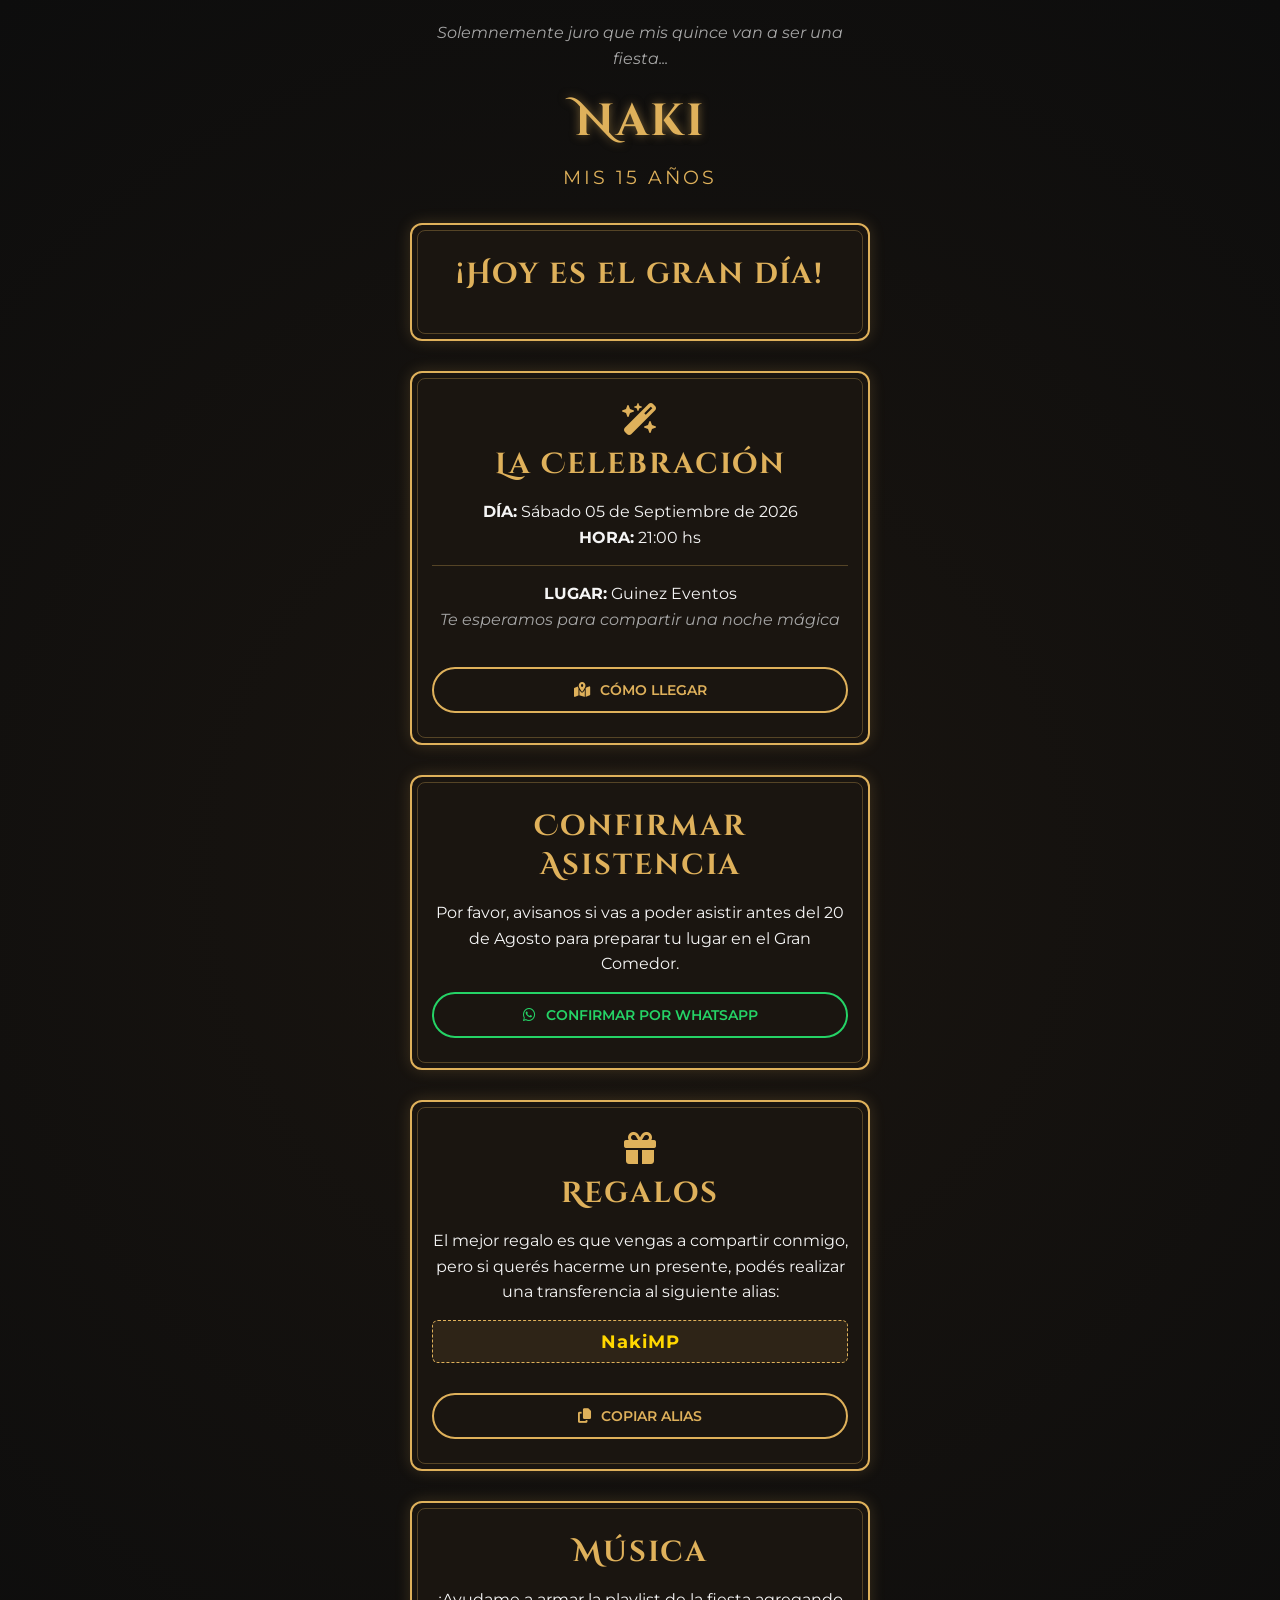
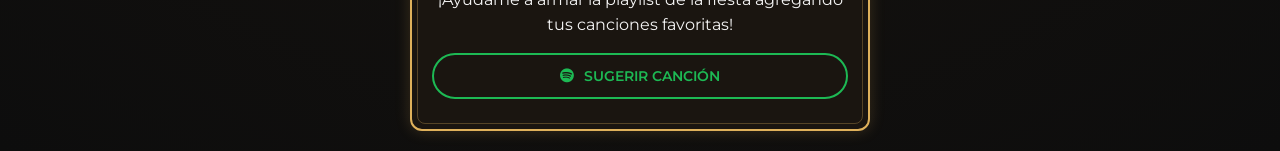
<file: Vers2.html>
<!DOCTYPE html>
<html lang="es">

<head>
    <meta charset="UTF-8">
    <meta name="viewport" content="width=device-width, initial-scale=1.0">
    <title>Mis 15 - Naki</title>
    <!-- Fuentes de Google: Se usan una tipografía mágica/antigua para títulos y una legible para texto -->
    <link
        href="https://fonts.googleapis.com/css2?family=Cinzel+Decorative:wght@700&family=Montserrat:wght@300;400;600&display=swap"
        rel="stylesheet">
    <!-- Iconos FontAwesome para los botones -->
    <link rel="stylesheet" href="https://cdnjs.cloudflare.com/ajax/libs/font-awesome/6.4.0/css/all.min.css">

    <style>
        /* Estilos Generales y Paleta de Colores de Hogwarts (Misterioso, Borgoña y Dorado) */
        :root {
            --bg-principal: #0d0d0d;
            --bg-tarjeta: #1a1510;
            --dorado: #dfb15b;
            --dorado-brillo: #ffd700;
            --texto-claro: #f5f5f5;
            --texto-oscuro: #a5a5a5;
            --borde-magico: 2px solid #dfb15b;
        }

        * {
            margin: 0;
            padding: 0;
            box-sizing: border-box;
        }

        body {
            font-family: 'Montserrat', sans-serif;
            background-color: var(--bg-principal);
            color: var(--texto-claro);
            text-align: center;
            background-image: radial-gradient(circle, rgba(26, 21, 16, 1) 0%, rgba(13, 13, 13, 1) 100%);
            overflow-x: hidden;
        }

        /* Contenedor Principal (Formato Mobile First, ideal para ver en celular) */
        .invitacion-container {
            max-width: 500px;
            margin: 0 auto;
            padding: 20px;
            min-height: 100vh;
            display: flex;
            flex-direction: column;
            gap: 30px;
        }

        /* Secciones de la Tarjeta */
        section {
            background-color: var(--bg-tarjeta);
            border: var(--borde-magico);
            border-radius: 12px;
            padding: 30px 20px;
            box-shadow: 0 0 15px rgba(223, 177, 91, 0.2);
            position: relative;
        }

        /* Detalles Estéticos Mágicos */
        section::before {
            content: '';
            position: absolute;
            top: 5px;
            left: 5px;
            right: 5px;
            bottom: 5px;
            border: 1px solid rgba(223, 177, 91, 0.3);
            border-radius: 8px;
            pointer-events: none;
        }

        /* Tipografías */
        h1,
        h2,
        h3 {
            font-family: 'Cinzel Decorative', serif;
            color: var(--dorado);
            letter-spacing: 2px;
        }

        h1 {
            font-size: 2.8rem;
            margin-bottom: 10px;
            text-shadow: 0 0 10px rgba(223, 177, 91, 0.5);
        }

        h2 {
            font-size: 1.8rem;
            margin-bottom: 15px;
        }

        p {
            font-size: 1rem;
            line-height: 1.6;
            color: var(--texto-claro);
        }

        .subtitulo {
            color: var(--texto-oscuro);
            font-style: italic;
            margin-bottom: 20px;
        }

        /* Botones Estilo Hogwarts */
        .btn {
            display: inline-flex;
            align-items: center;
            justify-content: center;
            gap: 10px;
            background-color: transparent;
            color: var(--dorado);
            border: var(--borde-magico);
            padding: 12px 25px;
            font-family: 'Montserrat', sans-serif;
            font-weight: 600;
            text-transform: uppercase;
            font-size: 0.9rem;
            border-radius: 50px;
            cursor: pointer;
            text-decoration: none;
            transition: all 0.3s ease;
            margin-top: 15px;
            width: 100%;
        }

        .btn:hover {
            background-color: var(--dorado);
            color: var(--bg-principal);
            box-shadow: 0 0 15px var(--dorado-brillo);
            transform: translateY(-2px);
        }

        /* Contador de Tiempo */
        .cuenta-regresiva {
            display: flex;
            justify-content: space-around;
            margin-top: 20px;
        }

        .tiempo-box {
            display: flex;
            flex-direction: column;
            align-items: center;
        }

        .tiempo-box span:first-child {
            font-size: 1.8rem;
            font-weight: bold;
            color: var(--dorado);
        }

        .tiempo-box span:last-child {
            font-size: 0.75rem;
            color: var(--texto-oscuro);
            text-transform: uppercase;
        }

        /* Estilos específicos para datos copiables */
        .alias-box {
            background-color: rgba(223, 177, 91, 0.1);
            border: 1px dashed var(--dorado);
            padding: 10px;
            margin: 15px 0;
            font-size: 1.1rem;
            font-weight: bold;
            letter-spacing: 1px;
            border-radius: 6px;
            color: var(--dorado-brillo);
        }


        /* ===========================
   PARTICLES
=========================== */

        #particles {
            position: fixed;

            top: 0;
            left: 0;

            width: 100%;
            height: 100%;

            pointer-events: none;

            z-index: 9999;
        }

        .magic-particle {
            position: absolute;

            width: 4px;
            height: 4px;

            background: var(--dorado);

            border-radius: 50%;

            animation: floatUp linear forwards;
        }

        @keyframes floatUp {

            from {
                transform: translateY(0);
                opacity: 1;
            }

            to {
                transform: translateY(-100vh);
                opacity: 0;
            }
        }
    </style>
</head>

<body>
    
<div id="particles"></div>
    <div class="invitacion-container">
        

        <!-- Portada de la Invitación -->
        <header>
            <p class="subtitulo">Solemnemente juro que mis quince van a ser una fiesta...</p>
            <h1>Naki</h1>
            <p style="font-size: 1.2rem; letter-spacing: 3px; color: var(--dorado);">MIS 15 AÑOS</p>
        </header>

        <!-- Cuenta Regresiva -->
        <section id="contador">
            <h2>Faltan sólo...</h2>
            <div class="cuenta-regresiva">
                <div class="tiempo-box"><span id="dias">00</span><span>Días</span></div>
                <div class="tiempo-box"><span id="horas">00</span><span>Hs</span></div>
                <div class="tiempo-box"><span id="minutos">00</span><span>Min</span></div>
                <div class="tiempo-box"><span id="segundos">00</span><span>Seg</span></div>
            </div>
        </section>

        <!-- Cuándo y Dónde -->
        <section id="detalles">
            <i class="fa-solid fa-wand-magic-sparkles"
                style="color: var(--dorado); font-size: 2rem; margin-bottom: 10px;"></i>
            <h2>La Celebración</h2>
            <p><strong>DÍA:</strong> Sábado 05 de Septiembre de 2026</p>
            <p><strong>HORA:</strong> 21:00 hs</p>
            <hr style="border: 0; border-top: 1px solid rgba(223, 177, 91, 0.3); margin: 15px 0;">
            <p><strong>LUGAR:</strong> Guinez Eventos</p>
            <p class="subtitulo">Te esperamos para compartir una noche mágica</p>

            <a href="https://maps.app.goo.gl/25PhPpqrFunmXeN98" target="_blank" class="btn">
                <i class="fa-solid fa-map-location-dot"></i> Cómo llegar
            </a>
        </section>

        <!-- Confirmación de Asistencia -->
        <section id="rsv p">
            <h2>Confirmar Asistencia</h2>
            <p>Por favor, avisanos si vas a poder asistir antes del 20 de Agosto para preparar tu lugar en el Gran
                Comedor.</p>

            <!-- Link directo a WhatsApp con mensaje personalizado pre-armado -->
            <a href="https://wa.me/5492664349020?text=Hola!%20Quiero%20confirmar%20mi%20asistencia%20al%20cumple%20de%20Naki%F0%9F%A7%AA%E2%9C%A8"
                target="_blank" class="btn" style="border-color: #25D366; color: #25D366;">
                <i class="fa-brands fa-whatsapp"></i> Confirmar por WhatsApp
            </a>
        </section>

        <!-- Regalos / Regalo Mágico -->
        <section id="regalos">
            <i class="fa-solid fa-gift" style="color: var(--dorado); font-size: 2rem; margin-bottom: 10px;"></i>
            <h2>Regalos</h2>
            <p>El mejor regalo es que vengas a compartir conmigo, pero si querés hacerme un presente, podés realizar una
                transferencia al siguiente alias:</p>

            <div class="alias-box" id="aliasTexto">NakiMP</div>

            <button onclick="copiarAlias()" class="btn">
                <i class="fa-solid fa-copy"></i> Copiar Alias
            </button>
        </section>

        <!-- Playlist de Spotify (A la espera del link) -->
        <section id="musica">
            <h2>Música</h2>
            <p>¡Ayudame a armar la playlist de la fiesta agregando tus canciones favoritas!</p>

            <!-- Reemplazar el '#' dentro de href cuando tengas la URL definitiva de la playlist -->
            <a href="#" target="_blank" class="btn" style="border-color: #1DB954; color: #1DB954;">
                <i class="fa-brands fa-spotify"></i> Sugerir Canción
            </a>
        </section>

    </div>

    <!-- Lógica en JavaScript para el Contador y el Botón de Copiar -->
    <script>
        // Configuración de la fecha del evento: 5 de Septiembre de 2026 a las 21:00
        const fechaEvento = new Date('September 5, 2026 21:00:00').getTime();

        const contadorIntervalo = setInterval(function () {
            const ahora = new Date().getTime();
            const distancia = fechaEvento - ahora;

            // Cálculos de tiempo para días, horas, minutos y segundos
            const dias = Math.floor(distancia / (1000 * 60 * 60 * 24));
            const horas = Math.floor((distancia % (1000 * 60 * 60 * 24)) / (1000 * 60 * 60));
            const minutos = Math.floor((distancia % (1000 * 60 * 60)) / (1000 * 60));
            const segundos = Math.floor((distancia % (1000 * 60)) / 1000);

            // Muestra los resultados en los elementos correspondientes
            document.getElementById("dias").innerHTML = dias < 10 ? "0" + dias : dias;
            document.getElementById("horas").innerHTML = horas < 10 ? "0" + horas : horas;
            document.getElementById("minutos").innerHTML = minutos < 10 ? "0" + minutos : minutos;
            document.getElementById("segundos").innerHTML = segundos < 10 ? "0" + segundos : segundos;

            // Si la cuenta regresiva termina
            if (distancia < 0) {
                clearInterval(contadorIntervalo);
                document.getElementById("contador").innerHTML = "<h2>¡Hoy es el gran día!</h2>";
            }
        }, 1000);

        // Función interactiva para copiar el alias automáticamente
        function copiarAlias() {
            const aliasTxt = document.getElementById("aliasTexto").innerText;
            navigator.clipboard.writeText(aliasTxt).then(() => {
                alert("¡Alias copiado al portapapeles exitosamente!");
            }).catch(err => {
                console.error('Error al copiar el alias: ', err);
            });
        }


        // =========================
        // PARTICULAS MAGICAS
        // =========================

        const particles =
            document.getElementById("particles");

        function createParticle() {

            const particle =
                document.createElement("div");

            particle.classList.add(
                "magic-particle"
            );

            particle.style.left =
                Math.random() * 100 + "%";

            particle.style.bottom =
                "-10px";

            particle.style.animationDuration =
                (Math.random() * 4 + 4) + "s";

            particle.style.opacity =
                Math.random();

            particles.appendChild(
                particle
            );

            setTimeout(() => {
                particle.remove();
            }, 8000);

        }

        setInterval(
            createParticle,
            200
        );
    </script>
</body>

</html>
</file>
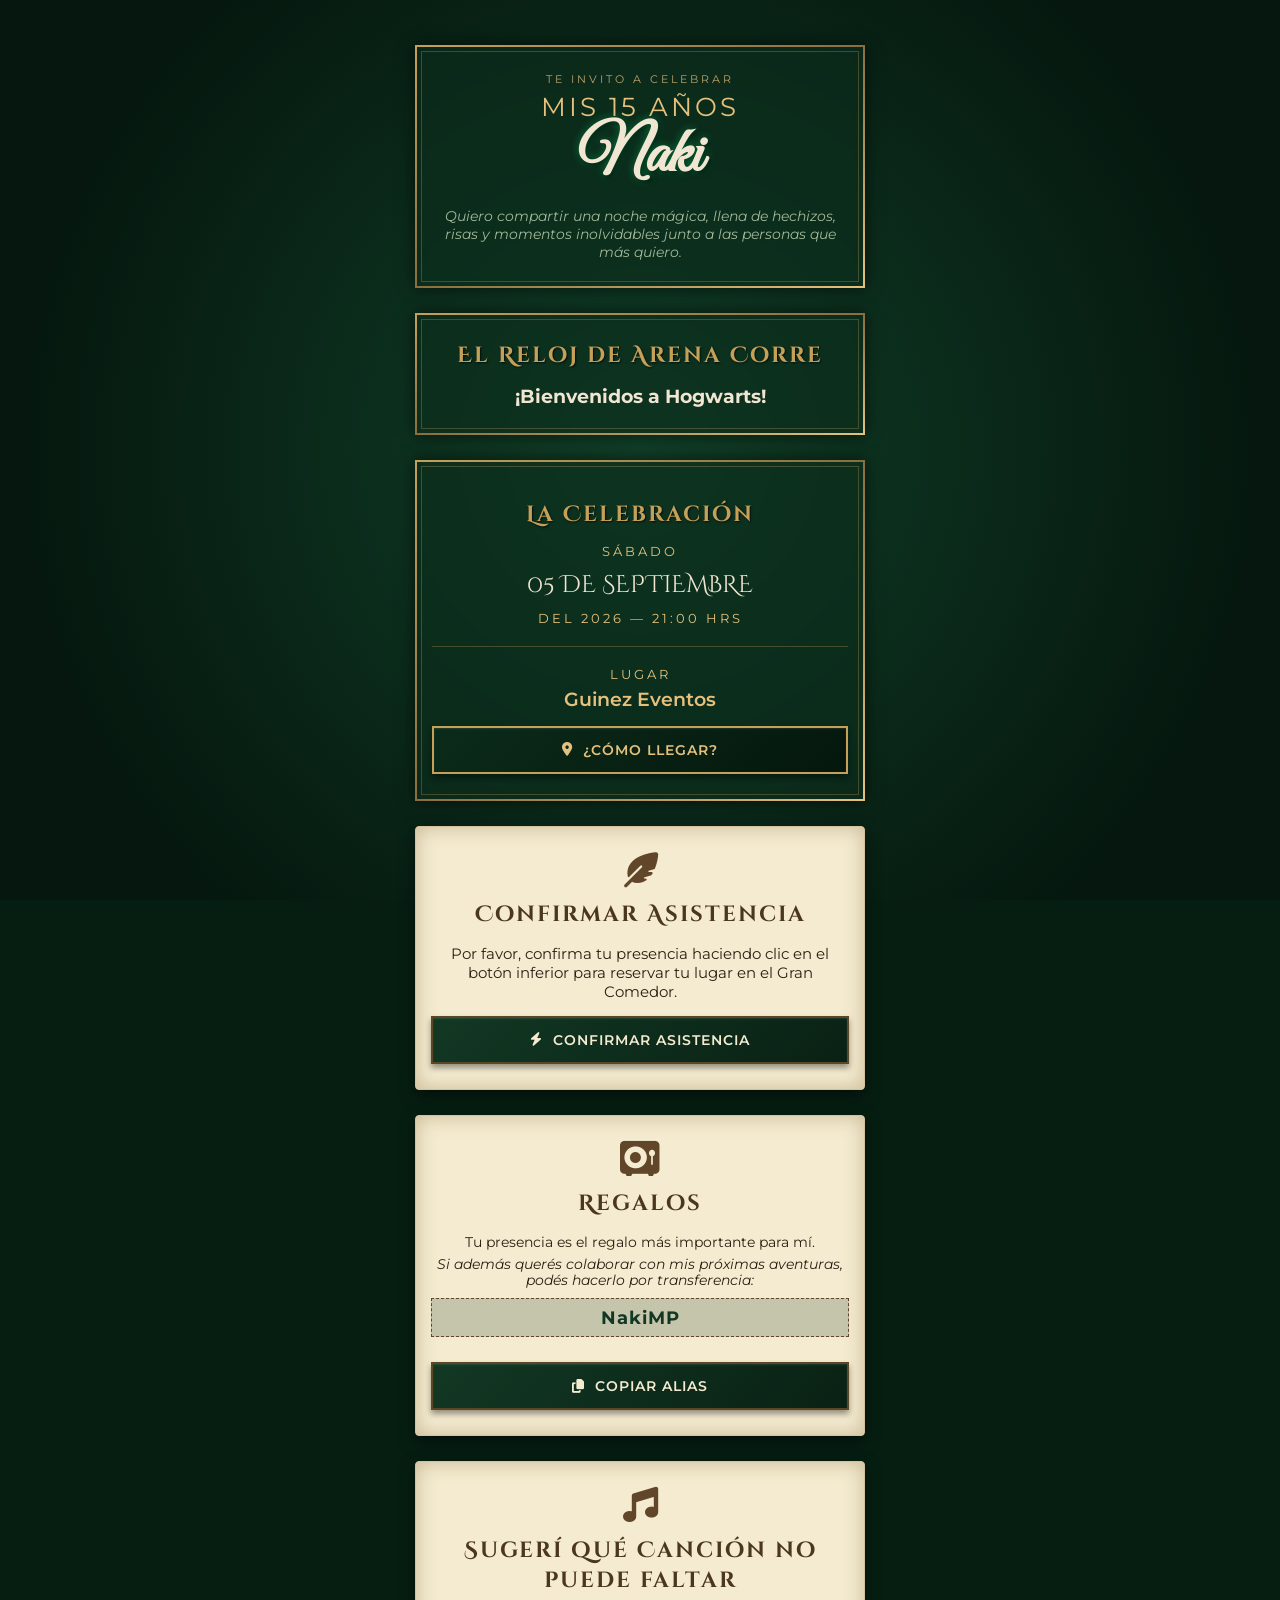
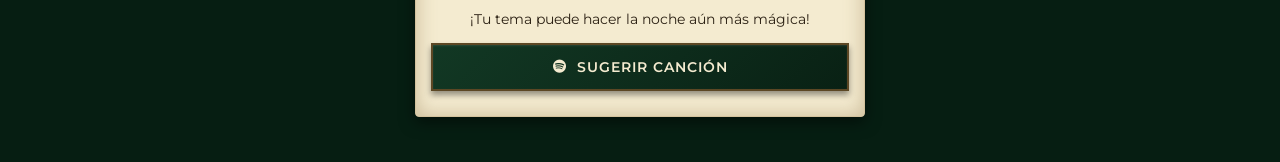
<file: Vers4.html>
<!DOCTYPE html>
<html lang="es">
<head>
    <meta charset="UTF-8">
    <meta name="viewport" content="width=device-width, initial-scale=1.0">
    <title>Mis 15 - Naki</title>
    <link href="https://fonts.googleapis.com/css2?family=Cinzel+Decorative:wght@700&family=Great+Vibes&family=Montserrat:wght@300;400;600&display=swap" rel="stylesheet">
    <link rel="stylesheet" href="https://cdnjs.cloudflare.com/ajax/libs/font-awesome/6.4.0/css/all.min.css">
    
    <style>
        /* Paleta de colores Slytherin & Hogwarts de la imagen */
        :root {
            --verde-oscuro: #061e12;
            --verde-slytherin: #0d2e1d;
            --dorado: #c5a059;
            --dorado-brillo: #e5c17d;
            --texto-claro: #f0e6d2;
            --pergamino: #f4ebd0;
        }

        * {
            margin: 0;
            padding: 0;
            box-sizing: border-box;
        }

        body {
            font-family: 'Montserrat', sans-serif;
            background-color: var(--verde-oscuro);
            color: var(--texto-claro);
            text-align: center;
            /* Fondo con degradado simulando el cielo oscuro de Hogwarts */
            background-image: radial-gradient(circle at center, #113f28 0%, #05170e 80%);
            background-attachment: fixed;
            padding: 10px;
        }

        /* Contenedor principal estilo celular */
        .invitacion-container {
            max-width: 480px;
            margin: 20px auto;
            padding: 15px;
            display: flex;
            flex-direction: column;
            gap: 25px;
        }

        /* Marcos Dorados estilo la imagen */
        .marco-magico {
            border: 2px solid var(--dorado);
            border-image: linear-gradient(to bottom right, var(--dorado), #8a6f3e, var(--dorado-brillo)) 1;
            padding: 25px 15px;
            background: rgba(13, 46, 29, 0.6);
            backdrop-filter: blur(5px);
            position: relative;
            box-shadow: 0 0 15px rgba(0, 0, 0, 0.6);
        }

        /* Esquinas decorativas finas */
        .marco-magico::before {
            content: '';
            position: absolute;
            top: 4px; left: 4px; right: 4px; bottom: 4px;
            border: 1px solid rgba(197, 160, 89, 0.3);
            pointer-events: none;
        }

        /* Secciones tipo Pergamino Antiguo (Mapa y Cajas de abajo) */
        .pergamino-box {
            background-color: var(--pergamino);
            color: #2b2013;
            border-radius: 4px;
            padding: 25px 15px;
            border: 1px solid #d3c29d;
            box-shadow: inset 0 0 20px rgba(138, 111, 62, 0.4), 0 5px 15px rgba(0,0,0,0.5);
            background-image: url('https://www.transparenttextures.com/patterns/parchment.png'); /* Textura sutil */
        }

        /* Títulos */
        h1.nombre {
            font-family: 'Great Vibes', cursive;
            font-size: 4rem;
            color: var(--texto-claro);
            text-shadow: 0 0 8px rgba(13, 230, 120, 0.4), 2px 2px 4px rgba(0,0,0,0.8);
            margin: -10px 0 10px 0;
        }

        h2 {
            font-family: 'Cinzel Decorative', serif;
            color: var(--dorado);
            font-size: 1.4rem;
            letter-spacing: 2px;
            margin-bottom: 15px;
            text-shadow: 1px 1px 2px rgba(0,0,0,0.7);
        }

        .pergamino-box h2 {
            color: #4a3621;
            text-shadow: none;
        }

        .sub-titulo {
            font-size: 0.8rem;
            letter-spacing: 3px;
            text-transform: uppercase;
            color: var(--dorado-brillo);
            margin-bottom: 5px;
        }

        .fecha-grande {
            font-family: 'Cinzel Decorative', serif;
            font-size: 1.5rem;
            color: var(--texto-claro);
            margin: 10px 0;
        }

        /* Estilo de los Botones de la Imagen (Fondo verde oscuro texturizado, relieve y borde dorado) */
        .btn-magico {
            display: inline-flex;
            align-items: center;
            justify-content: center;
            gap: 10px;
            background: linear-gradient(135deg, #0b2b1a 0%, #05170d 100%);
            color: var(--dorado-brillo);
            border: 2px solid var(--dorado);
            padding: 14px 20px;
            font-family: 'Montserrat', sans-serif;
            font-weight: 600;
            text-transform: uppercase;
            font-size: 0.85rem;
            letter-spacing: 1px;
            cursor: pointer;
            text-decoration: none;
            width: 100%;
            margin-top: 15px;
            box-shadow: 0 4px 6px rgba(0,0,0,0.4), inset 0 1px 2px rgba(255,255,255,0.1);
            transition: all 0.3s ease;
        }

        .btn-magico:hover {
            filter: brightness(1.2);
            box-shadow: 0 0 10px rgba(197, 160, 89, 0.6);
            transform: translateY(-1px);
        }

        /* Botones específicos cuando van dentro de pergaminos */
        .pergamino-box .btn-magico {
            background: linear-gradient(135deg, #123824 0%, #092114 100%);
            border-color: #5c4724;
            color: var(--pergamino);
        }

        /* Iconografía Temática (Lechuza, Pluma) usando FontAwesome estilizado */
        .icono-tematico {
            font-size: 2.2rem;
            color: var(--dorado);
            margin-bottom: 12px;
            display: block;
        }

        .pergamino-box .icono-tematico {
            color: #61462a;
        }

        /* Contador */
        .cuenta-regresiva {
            display: flex;
            justify-content: space-around;
            margin-top: 15px;
        }

        .tiempo-box {
            display: flex;
            flex-direction: column;
        }

        .tiempo-box span:first-child {
            font-size: 1.6rem;
            font-weight: bold;
            color: var(--dorado-brillo);
        }

        .tiempo-box span:last-child {
            font-size: 0.7rem;
            color: #a3b899;
            text-transform: uppercase;
        }

        /* Alias Box */
        .alias-tag {
            background-color: rgba(13, 46, 29, 0.2);
            border: 1px dashed #61462a;
            padding: 8px;
            margin: 10px 0;
            font-weight: bold;
            font-size: 1.1rem;
            color: #123824;
            letter-spacing: 1px;
        }
    </style>
</head>
<body>

    <div class="invitacion-container">

        <header class="marco-magico">
            <p class="sub-titulo" style="font-size: 0.7rem; opacity: 0.8;">Te invito a celebrar</p>
            <p class="sub-titulo" style="font-size: 1.6rem; margin-top: 5px;">Mis 15 Años</p>
            <h1 class="nombre">Naki</h1>
            <p style="font-size: 0.9rem; font-style: italic; color: #a3b899; padding: 0 10px;">
                Quiero compartir una noche mágica, llena de hechizos, risas y momentos inolvidables junto a las personas que más quiero.
            </p>
        </header>

        <section class="marco-magico">
            <h2>El Reloj de Arena Corre</h2>
            <div class="cuenta-regresiva">
                <div class="tiempo-box"><span id="dias">00</span><span>Días</span></div>
                <div class="tiempo-box"><span id="horas">00</span><span>Horas</span></div>
                <div class="tiempo-box"><span id="minutos">00</span><span>Min</span></div>
                <div class="tiempo-box"><span id="segundos">00</span><span>Seg</span></div>
            </div>
        </section>

        <section class="marco-magico">
            <i class="fa-solid fa-owl icono-tematico"></i>
            <h2>La Celebración</h2>
            <p class="sub-titulo">Sábado</p>
            <p class="fecha-grande">05 DE SEPTIEMBRE</p>
            <p class="sub-titulo">Del 2026 — 21:00 Hrs</p>
            
            <hr style="border: 0; border-top: 1px solid rgba(197, 160, 89, 0.3); margin: 20px 0;">
            
            <p class="sub-titulo">Lugar</p>
            <p style="font-size: 1.2rem; font-weight: 600; color: var(--dorado-brillo);">Guinez Eventos</p>
            
            <a href="https://maps.app.goo.gl/25PhPpqrFunmXeN98" target="_blank" class="btn-magico">
                <i class="fa-solid fa-location-dot"></i> ¿Cómo llegar?
            </a>
        </section>

        <section class="pergamino-box">
            <i class="fa-solid fa-feather-pointed icono-tematico"></i>
            <h2>Confirmar Asistencia</h2>
            <p style="font-size: 0.95rem;">Por favor, confirma tu presencia haciendo clic en el botón inferior para reservar tu lugar en el Gran Comedor.</p>
            
            <a href="https://wa.me/5492664349020?text=Hola!%20Quiero%20confirmar%20mi%20asistencia%20al%20cumple%20de%20Naki%20%F0%9F%A7%AA%E2%9C%A8" target="_blank" class="btn-magico">
                <i class="fa-solid fa-bolt"></i> Confirmar Asistencia
            </a>
        </section>

        <section class="pergamino-box">
            <i class="fa-solid fa-vault icono-tematico"></i>
            <h2>Regalos</h2>
            <p style="font-size: 0.9rem; margin-bottom: 5px;">Tu presencia es el regalo más importante para mí.</p>
            <p style="font-size: 0.85rem; font-style: italic;">Si además querés colaborar con mis próximas aventuras, podés hacerlo por transferencia:</p>
            
            <div class="alias-tag" id="aliasTexto">NakiMP</div>
            
            <button onclick="copiarAlias()" class="btn-magico">
                <i class="fa-solid fa-copy"></i> Copiar Alias
            </button>
        </section>

        <section class="pergamino-box">
            <i class="fa-solid fa-music icono-tematico"></i>
            <h2>Sugerí qué Canción no puede faltar</h2>
            <p style="font-size: 0.9rem;">¡Tu tema puede hacer la noche aún más mágica!</p>
            
            <a href="#" target="_blank" class="btn-magico">
                <i class="fa-brands fa-spotify"></i> Sugerir Canción
            </a>
        </section>

    </div>

    <script>
        // Cuenta regresiva: 5 sep 2026 21hs
        const fechaEvento = new Date('September 5, 2026 21:00:00').getTime();

        const contadorIntervalo = setInterval(function() {
            const ahora = new Date().getTime();
            const distancia = fechaEvento - ahora;

            const dias = Math.floor(distancia / (1000 * 60 * 60 * 24));
            const horas = Math.floor((distancia % (1000 * 60 * 60 * 24)) / (1000 * 60 * 60));
            const minutes = Math.floor((distancia % (1000 * 60 * 60)) / (1000 * 60));
            const segundos = Math.floor((distancia % (1000 * 60)) / 1000);

            document.getElementById("dias").innerHTML = dias < 10 ? "0" + dias : dias;
            document.getElementById("horas").innerHTML = horas < 10 ? "0" + horas : horas;
            document.getElementById("minutos").innerHTML = minutes < 10 ? "0" + minutes : minutes;
            document.getElementById("segundos").innerHTML = segundos < 10 ? "0" + segundos : segundos;

            if (distancia < 0) {
                clearInterval(contadorIntervalo);
                document.getElementById("dias").parentNode.parentNode.innerHTML = "<h3>¡Bienvenidos a Hogwarts!</h3>";
            }
        }, 1000);

        // Copiar alias al portapapeles
        function copiarAlias() {
            const aliasTxt = document.getElementById("aliasTexto").innerText;
            navigator.clipboard.writeText(aliasTxt).then(() => {
                alert("¡Alias copiado con éxito!");
            }).catch(err => {
                console.error('Error al copiar: ', err);
            });
        }
    </script>
</body>
</html>
</file>
